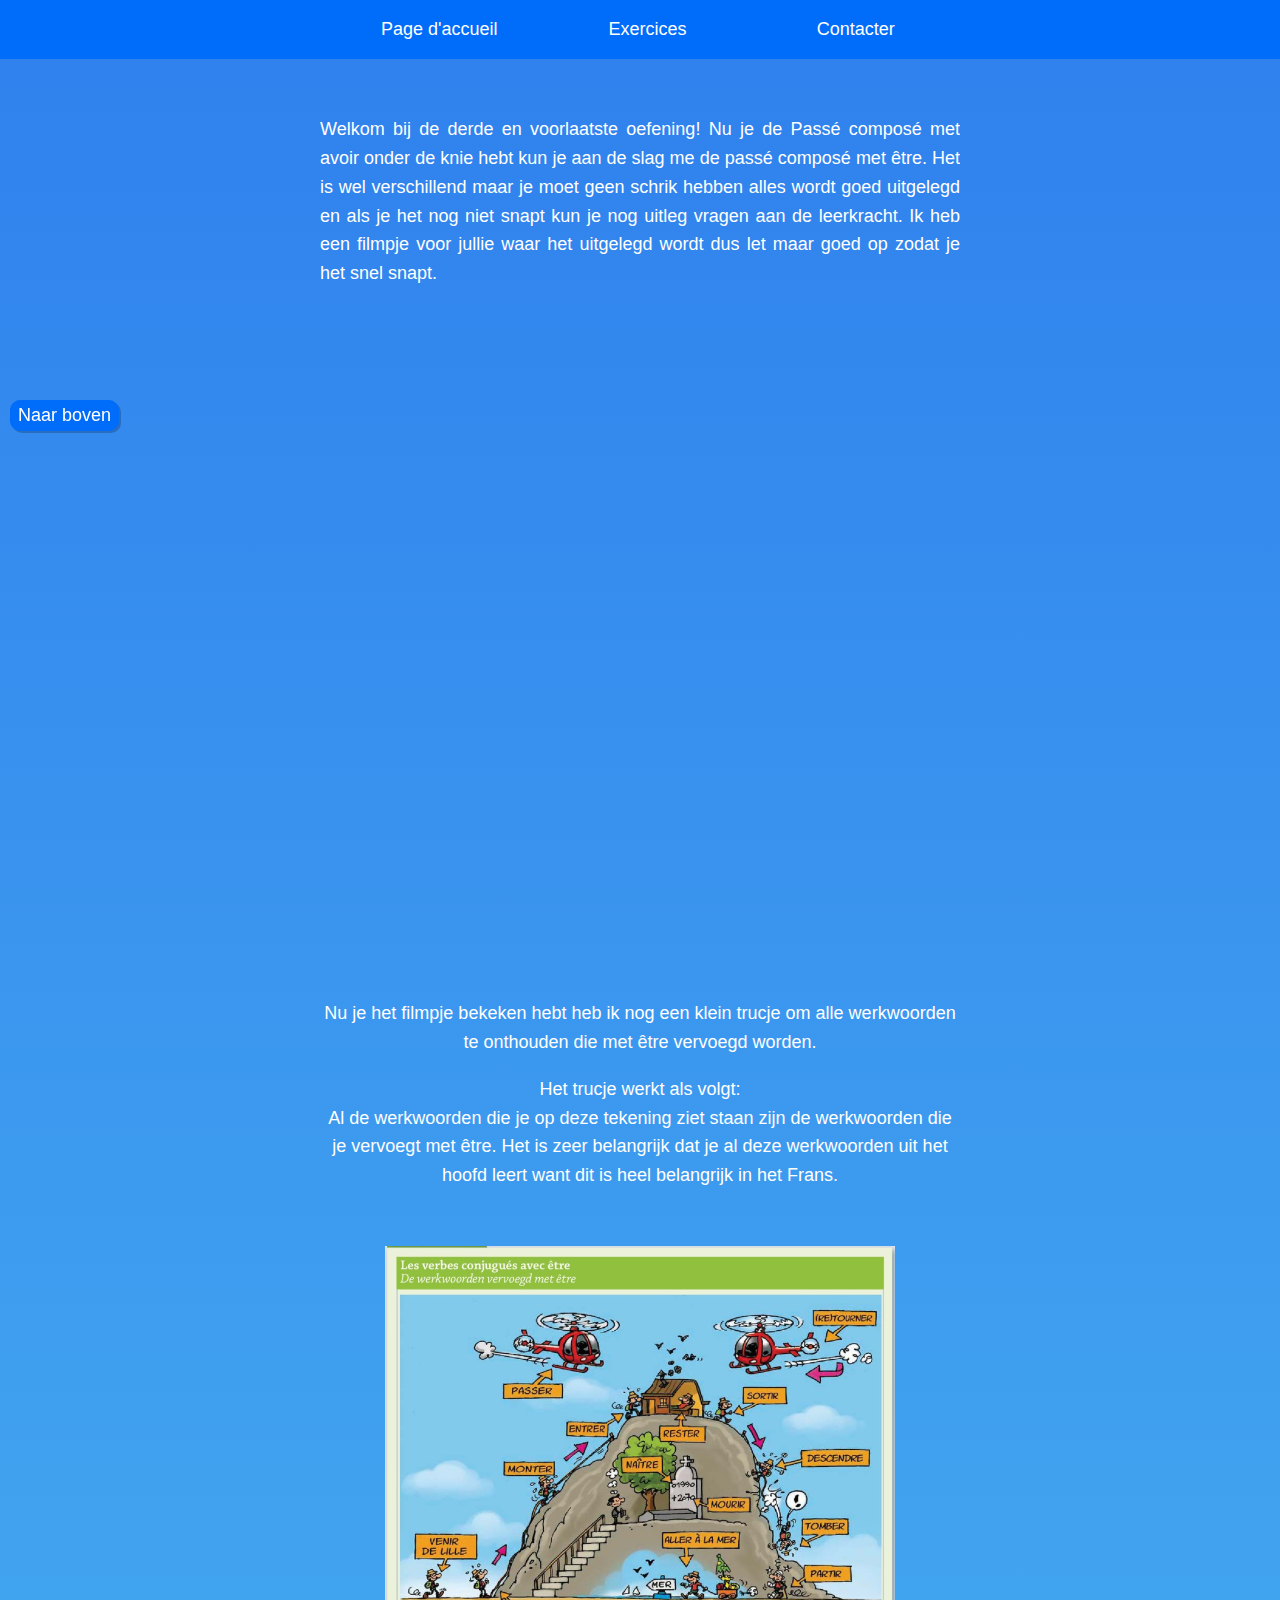
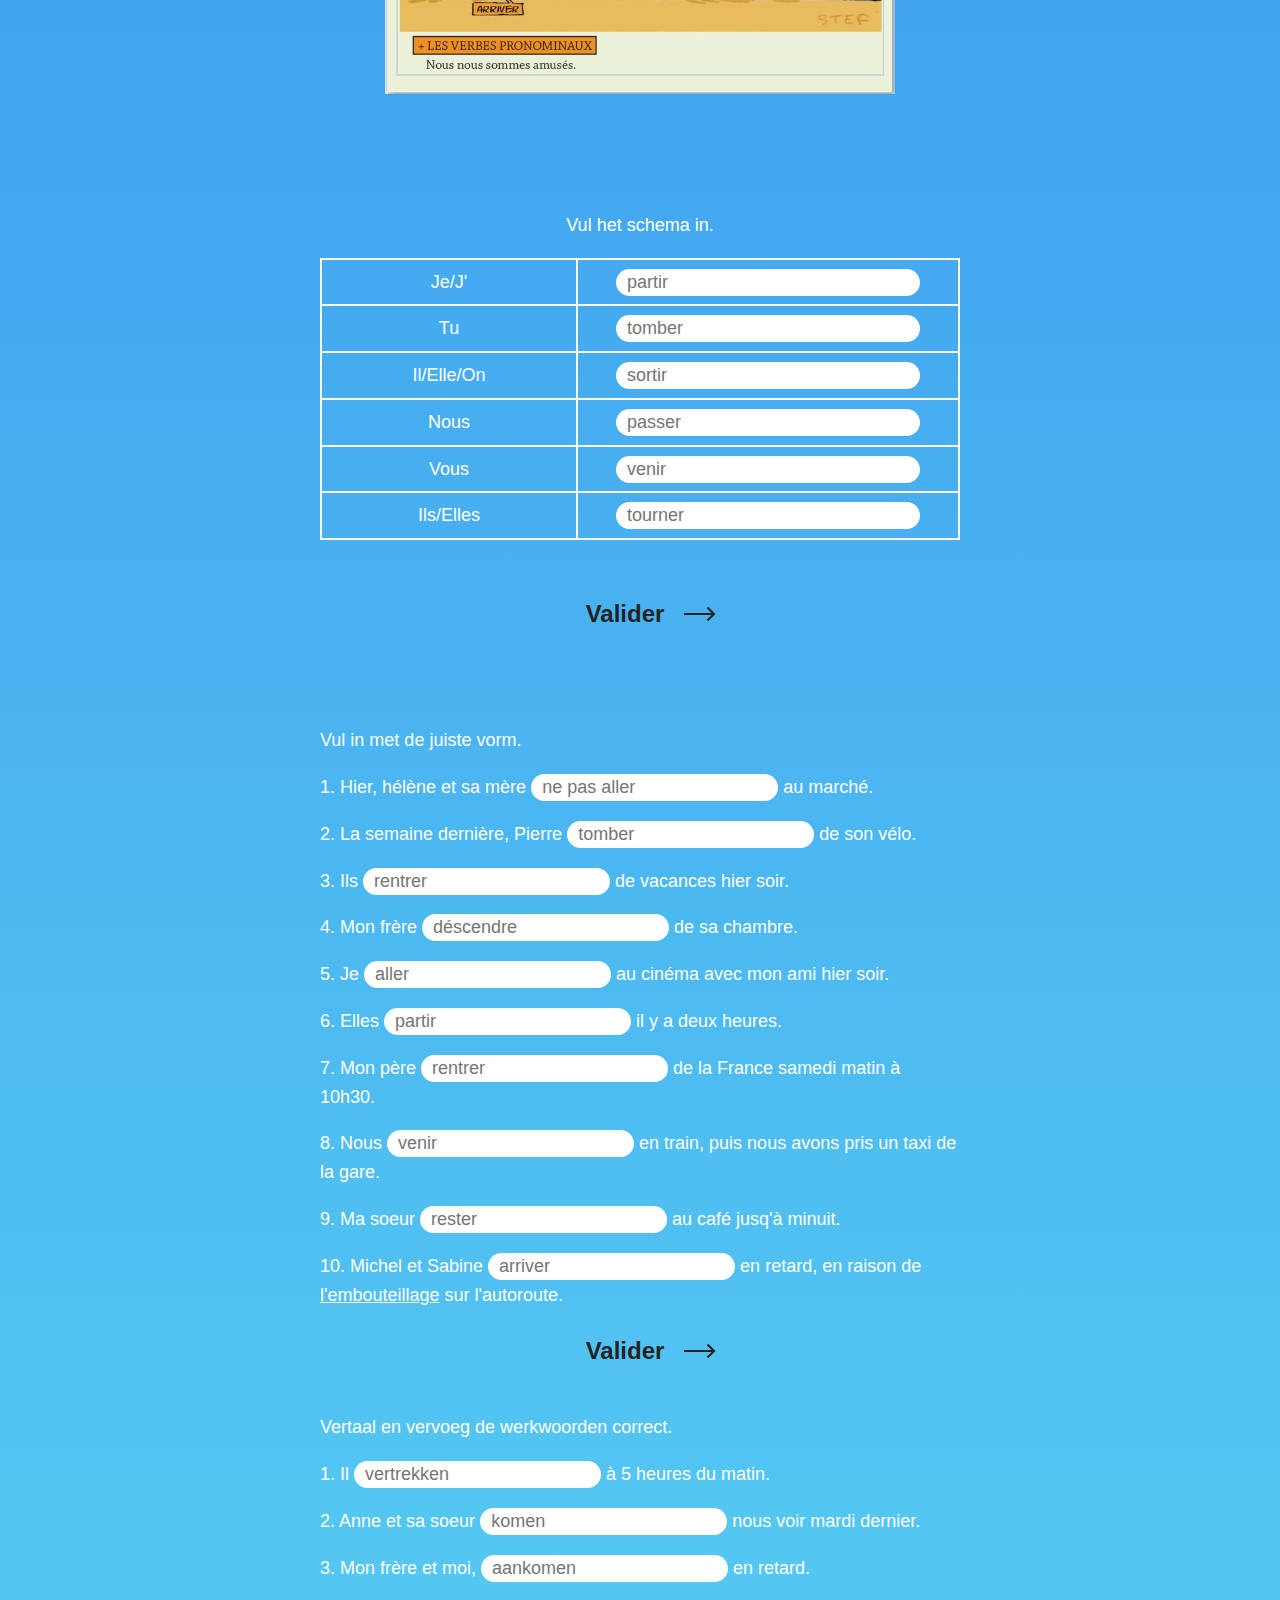
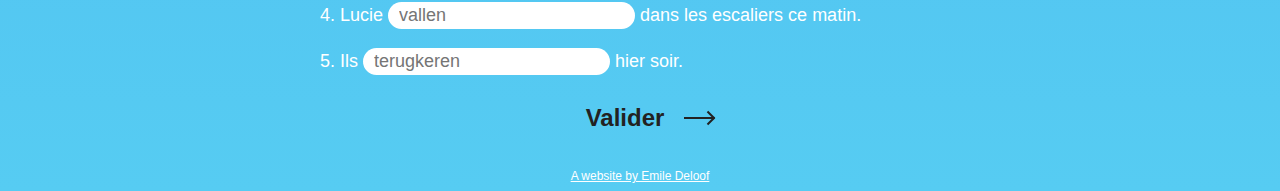
<file: Scripts/PCE.html>
<!DOCTYPE html> 
<html>
    <head>
        <title>Exercice 3: Le PC avec être</title>
        <link rel="shortcut icon" type="image/x-icon" href="../pictures/books.ico"/>
        <link rel="stylesheet" type="text/css" href="../Style/style.css">
        <meta http-equiv="Content-Type" content="text/html;" charset="UTF-8">
        <meta name="viewport" content="width=device-width, initial-scale=1.0">
        <link rel="stylesheet" href="../Style/validerButton.css">
    </head>
    <body>
        <script src="./controlv2.js"></script>
        <section class="Navbar">
			<nav class="MainNav">
				<ul class="NavUl1">
					<li class="NavLi1"><a href="../index.html">Page d'accueil</a></li>
					<li class="Li NavLi1"><div class="dropdown">
						<script src="Dropdown.js"></script>
						<button onclick="myFunction()" class="dropbtn">Exercices</button>
						<div id="myDropdown" class="dropdown-content">
						  <a href="PR.html">Pass&eacute; R&eacute;cent</a>
						  <a href="PCA.html">Pass&eacute; Compos&eacute; avec avoir</a>
						  <a href="PCE.html">Pass&eacute; Compos&eacute; avec &ecirc;tre</a>
                          <a href="PCF.html">Pass&eacute; Compos&eacute;: finale test</a>
						</div>
					  </div></li>
                    <li class="Li NavLi1"><a href="mailto:deloofemile@gmail.com">Contacter</a></li>
				</ul>
			</nav>
		</section>
        <section class="Uitleg">
            <div class="container">
                <p>
                    Welkom bij de derde en voorlaatste oefening! Nu je de Pass&eacute; compos&eacute; met avoir onder de knie hebt
                    kun je aan de slag me de pass&eacute; compos&eacute; met &ecirc;tre. Het is wel verschillend maar je moet geen schrik hebben
                    alles wordt goed uitgelegd en als je het nog niet snapt kun je nog uitleg vragen aan de leerkracht.
                    Ik heb een filmpje voor jullie waar het uitgelegd wordt dus let maar goed op zodat je het snel snapt.
                </p>
            </div>
        </section>
        <section class="Herhaling">
            <div class="container">
                <iframe class="video" src="https://www.youtube.com/embed/ZH8ko8oGsL4" frameborder="0" allow="accelerometer; autoplay; encrypted-media; gyroscope; picture-in-picture" allowfullscreen></iframe>
            </div>
        </section>
        <section class="Uitleg2">
            <div class="container">
                <p>
                    Nu je het filmpje bekeken hebt heb ik nog een klein trucje om alle werkwoorden te onthouden die met 
                    &ecirc;tre vervoegd worden.
                    <br>
                    <p id="trucje">Het trucje werkt als volgt: </p>
                    Al de werkwoorden die je op deze tekening ziet staan zijn de werkwoorden die je vervoegt met &ecirc;tre. Het is zeer belangrijk dat je al deze werkwoorden uit het
                    hoofd leert want dit is heel belangrijk in het Frans.
                </p>
            </div>
        </section>
        <section class="Herhaling">
            <div class="container">
                <img src="../pictures/PCE.PNG">
            </div>
        </section>
        <section class="inleiding">
            <div class="container">
                <div class="Uitleg2">
                    <p>Vul het schema in.</p>
                </div>  
                <div class="grid" id="ipce">
                    <label class="GridLabel GridOpgave" >Je/J'</label>
                    <label class="GridLabel"><input type="text" class="inputs2" id="IPCE1" placeholder="partir"></label>
                    <label class="GridLabel GridOpgave GridOpgave2">Tu</label>
                    <label class="GridLabel GridOpgave2"><input type="text" class="inputs2" id="IPCE2" placeholder="tomber"></label>
                    <label class="GridLabel GridOpgave GridOpgave2">Il/Elle/On</label>
                    <label class="GridLabel GridOpgave2"><input type="text" class="inputs2" id="IPCE3" placeholder="sortir"></label>
                    <label class="GridLabel GridOpgave GridOpgave2">Nous</label>
                    <label class="GridLabel GridOpgave2"><input type="text" class="inputs2" id="IPCE4" placeholder="passer"></label>
                    <label class="GridLabel GridOpgave GridOpgave2">Vous</label>
                    <label class="GridLabel GridOpgave2"><input type="text" class="inputs2" id="IPCE5" placeholder="venir"></label>
                    <label class="GridLabel GridOpgave GridOpgave2">Ils/Elles</label>
                    <label class="GridLabel GridOpgave2"><input type="text" class="inputs2" id="IPCE6" placeholder="tourner"></label>
                </div>
            </div>
        </section>
        <section class="ValiderSec">
            <script src="control.js" charset="UTF-8"></script>
            <div id="ValiderButtonDiv">
                <!-- <button class="effect1" onclick="controlIPCE()" class="ValiderButton"> -->
                <button class="effect1 ValiderButton" onclick="check('ipce')">
                    Valider
                    <span class="bg"></span>
                </button>
            </div>
            <div style="margin-bottom: 50px;"></div>
        </section>
        <section class="oefeningen">
            <div class="container">
                <div class="oefeningenDiv" id="pce">
                    <p class="Opdracht">Vul in met de juiste vorm.</p>
                    <p>1. Hier, h&eacute;l&egrave;ne et sa m&egrave;re <input type="text" name="PCE1" placeholder="ne pas aller" id="PCE1" class="inputs"> au march&eacute;. <m id="correctPCE1" class="correct"></m></p>
                    <p>2. La semaine derni&egrave;re, Pierre <input type="text" name="PCE2" placeholder="tomber" id="PCE2" class="inputs"> de son v&eacute;lo. <m id="correctPCE2" class="correct"></m></p>
                    <p>3. Ils <input type="text" name="PCE3" placeholder="rentrer" id="PCE3" class="inputs"> de vacances hier soir. <m id="correctPCE3" class="correct"></m></p>
                    <p>4. Mon fr&egrave;re <input type="text" name="PCE4" placeholder="d&eacute;scendre" id="PCE4" class="inputs"> de sa chambre. <m id="correctPCE4" class="correct"></m></p>
                    <p>5. Je <input type="text" name="PCE5" placeholder="aller" id="PCE5" class="inputs"> au cin&eacute;ma avec mon ami hier soir. <m id="correctPCE5" class="correct"></m></p>
                    <p>6. Elles <input type="text" name="PCE6" placeholder="partir" id="PCE6" class="inputs"> il y a deux heures. <m id="correctPCE6" class="correct"></m></p>
                    <p>7. Mon p&egrave;re <input type="text" name="PCE7" placeholder="rentrer" id="PCE7" class="inputs"> de la France samedi matin &agrave; 10h30. <m id="correctPCE7" class="correct"></m></p>
                    <p>8. Nous <input type="text" name="PCE8" placeholder="venir" id="PCE8" class="inputs"> en train, puis nous avons pris un taxi de la gare. <m id="correctPCE8" class="correct"></m></p>
                    <p>9. Ma soeur <input type="text" name="PCE9" placeholder="rester" id="PCE9" class="inputs"> au caf&eacute; jusq'&agrave; minuit. <m id="correctPCE9" class="correct"></m></p>
                    <p>10. Michel et Sabine <input type="text" name="PCE10" placeholder="arriver" id="PCE10" class="inputs"> en retard, en raison de <abbr title="De file" class="PCABBR">l'embouteillage</abbr> sur l'autoroute. <m id="correctPCE10" class="correct"></m></p>
                </div>
        </section>
        <section>
            <script src="control.js" charset="UTF-8"></script>
            <div id="ValiderButtonDiv">
                <!-- <button class="effect1" onclick="controlPCE()" class="ValiderButton"> -->
                <button class="effect1" onclick="check('pce')" class="ValiderButton">
                    Valider
                    <span class="bg"></span>
                </button>
            </div>
        </section>
        <section class="oefeningen">
            <div class="container">
                <div class="oefeningenDiv" id="tpce">
                    <p class="Opdracht">Vertaal en vervoeg de werkwoorden correct.</p>
                    <p>1. Il <input type="text" name="TPCE1" placeholder="vertrekken" id="TPCE1" class="inputs"> &agrave; 5 heures du matin. <m class="correct" id="correctTPCE1"></m></p>
                    <p>2. Anne et sa soeur <input type="text" name="TPCE2" placeholder="komen" id="TPCE2" class="inputs"> nous voir mardi dernier. <m class="correct" id="correctTPCE2"></m></p>
                    <p>3. Mon fr&egrave;re et moi, <input type="text" name="TPCE3" placeholder="aankomen" id="TPCE3" class="inputs"> en retard. <m class="correct" id="correctTPCE3"></m></p>
                    <p>4. Lucie <input type="text" name="TPCE4" placeholder="vallen" id="TPCE4" class="inputs"> dans les escaliers ce matin. <m class="correct" id="correctTPCE4"></m></p>
                    <p>5. Ils <input type="text" name="TPCE5" placeholder="terugkeren" id="TPCE5" class="inputs"> hier soir. <m class="correct" id="correctTPCE5"></m></p>
                </div>
            </div>
        </section>
        <section>
            <script src="control.js" charset="UTF-8"></script>
            <div id="ValiderButtonDiv">
                <!-- <button class="effect1" onclick="controlTPCE()" class="ValiderButton"> -->
                <button class="effect1" onclick="check('tpce')" class="ValiderButton">
                    Valider
                    <span class="bg"></span>
                </button>
            </div>
        </section>
        
        <a href="#" class="ToTop">Naar boven</a>
        
        <footer>
            <section class="footer">
                <div class="container">
                    <a href="https://emile-deloof.github.io/" style="text-decoration: underline;" target="_blank">A website by Emile Deloof</a>
                </div>
            </section>
        </footer>
    </body>
</html>
</file>
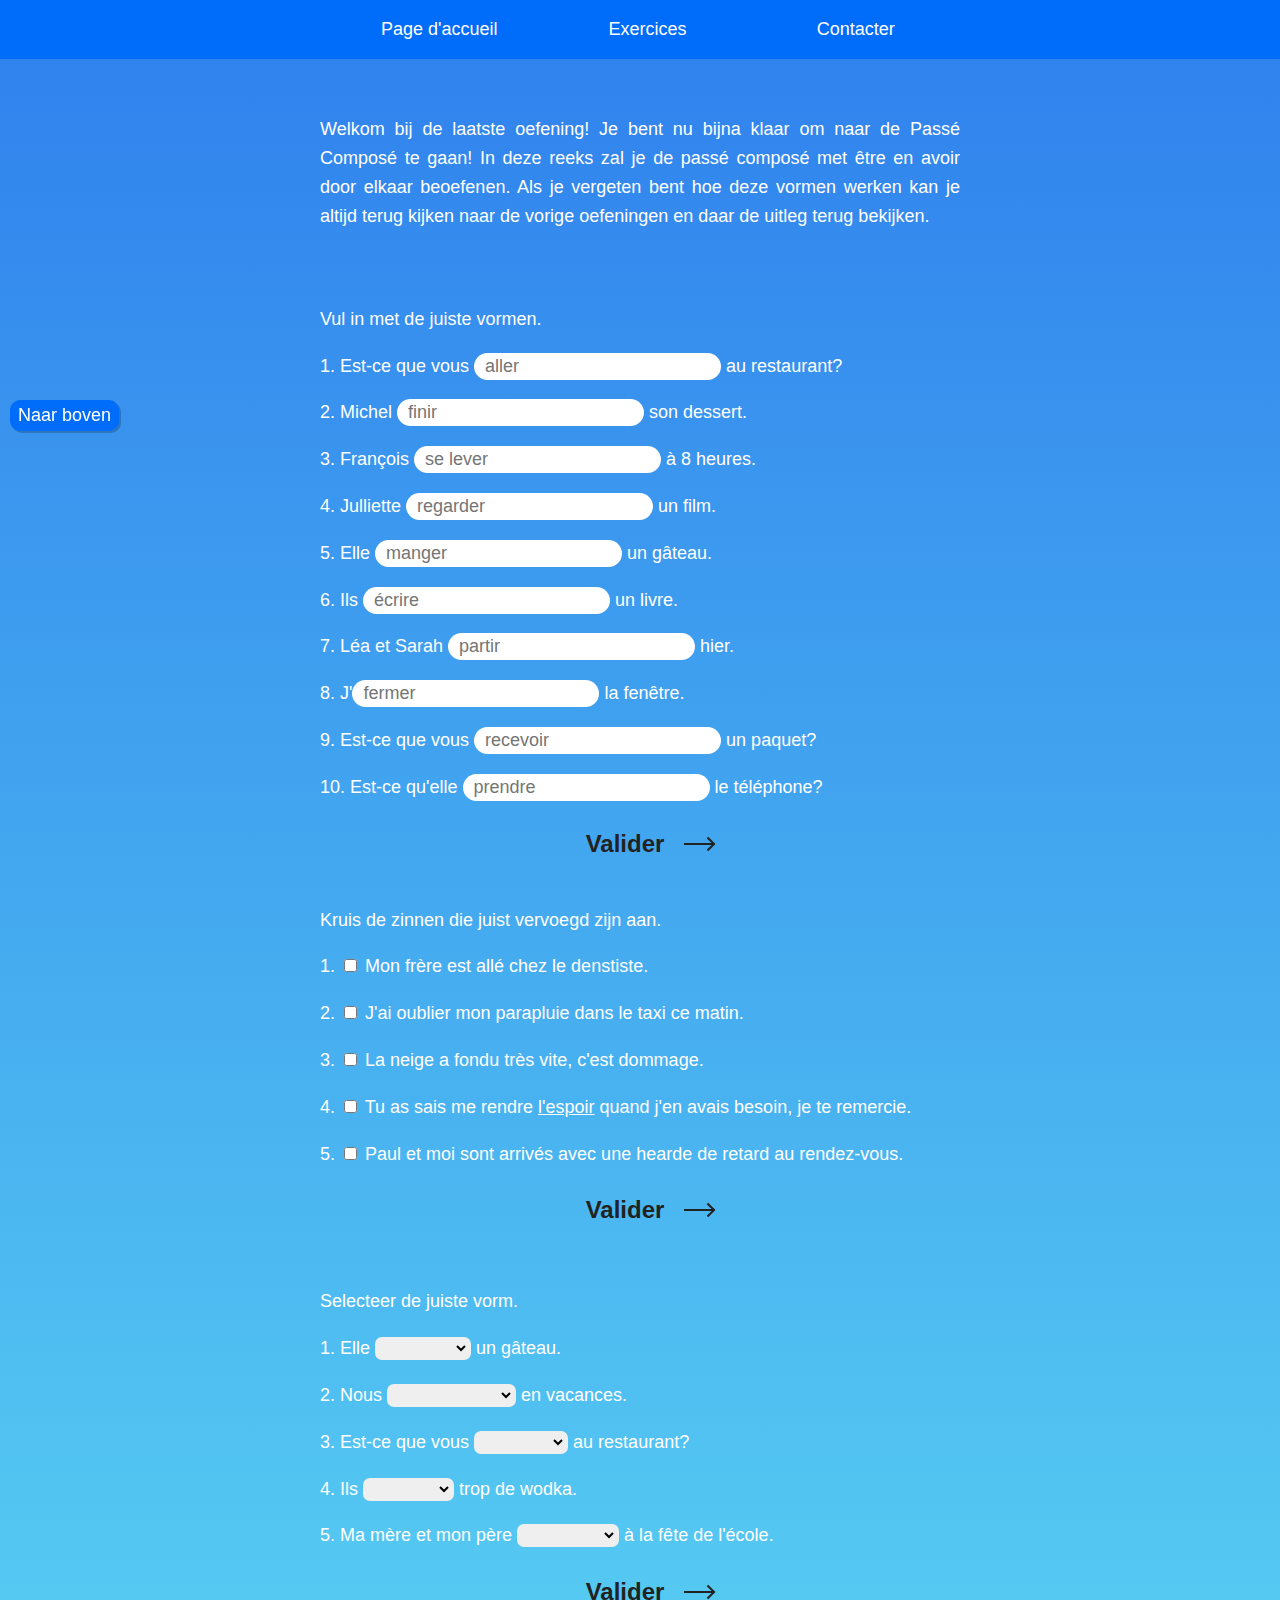
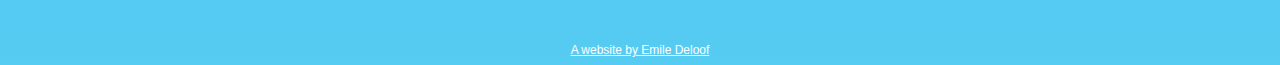
<file: Scripts/PCF.html>
<!DOCTYPE html>
<html>
    <head>
        <title>Exercice 4: La Finale exercice</title>
        <link rel="shortcut icon" type="image/x-icon" href="../pictures/books.ico"/>
        <link rel="stylesheet" type="text/css" href="../Style/style.css">
        <meta http-equiv="Content-Type" content="text/html;" charset="UTF-8">
        <meta name="viewport" content="width=device-width, initial-scale=1.0">
        <link rel="stylesheet" href="../Style/validerButton.css">
    </head>
    <body>
        <script src="./controlv2.js"></script>
        <section class="Navbar">
			<nav class="MainNav">
				<ul class="NavUl1">
					<li class="NavLi1"><a href="../index.html">Page d'accueil</a></li>
					<li class="Li NavLi1"><div class="dropdown">
						<script src="Dropdown.js"></script>
						<button onclick="myFunction()" class="dropbtn">Exercices</button>
						<div id="myDropdown" class="dropdown-content">
						  <a href="PR.html">Pass&eacute; R&eacute;cent</a>
						  <a href="PCA.html">Pass&eacute; Compos&eacute; avec avoir</a>
						  <a href="PCE.html">Pass&eacute; Compos&eacute; avec &ecirc;tre</a>
                          <a href="PCF.html">Pass&eacute; Compos&eacute;: finale test</a>
						</div>
					  </div></li>
                    <li class="Li NavLi1"><a href="mailto:deloofemile@gmail.com">Contacter</a></li>
				</ul>
			</nav>
		</section>
        <section class="Uitleg">
            <div class="container">
                <p> 
                    Welkom bij de laatste oefening! Je bent nu bijna klaar om naar de Pass&eacute; Compos&eacute; te gaan! 
                    In deze reeks zal je de pass&eacute; compos&eacute; met &ecirc;tre en avoir door elkaar beoefenen. Als je vergeten bent hoe deze vormen werken kan je altijd terug kijken naar de vorige oefeningen en daar de uitleg terug bekijken.
                </p>
            </div>
        </section>
        <section class="oefeningen">
            <div class="container" id="pcf">
                <p class="Opdracht">Vul in met de juiste vormen.</p>
                <p>1. Est-ce que vous <input type="text" name="PCF1" placeholder="aller" id="PCF1" class="inputs"> au restaurant? <m id="correctPCF1" class="Correct"></m></p>
                <p>2. Michel <input type="text" name="PCF2" placeholder="finir" id="PCF2" class="inputs"> son dessert. <m id="correctPCF2" class="Correct"></m></p>  
                <p>3. Fran&ccedil;ois <input type="text" name="PCF3" placeholder="se lever" id="PCF3" class="inputs"> &agrave; 8 heures. <m id="correctPCF3" class="Correct"></m></p>
                <p>4. Julliette <input type="text" name="PCF4" placeholder="regarder" id="PCF4" class="inputs"> un film. <m id="correctPCF4" class="Correct"></m></p>
                <p>5. Elle <input type="text" name="PCF5" placeholder="manger" id="PCF5" class="inputs"> un g&acirc;teau. <m id="correctPCF5" class="Correct"></m></p>
                <p>6. Ils <input type="text" name="PCF6" placeholder="&eacute;crire" id="PCF6" class="inputs"> un livre. <m id="correctPCF6" class="Correct"></m></p>
                <p>7. L&eacute;a et Sarah <input type="text" name="PCF7" placeholder="partir" id="PCF7" class="inputs"> hier. <m id="correctPCF7" class="Correct"></m></p>
                <p>8. J'<input type="text" name="PCF8" placeholder="fermer" id="PCF8" class="inputs"> la fen&ecirc;tre. <m id="correctPCF8" class="Correct"></m></p>
                <p>9. Est-ce que vous <input type="text" name="PCF9" placeholder="recevoir" id="PCF9" class="inputs"> un paquet? <m id="correctPCF9" class="Correct"></m></p>
                <p>10. Est-ce qu'elle <input type="text" name="PCF10" placeholder="prendre" id="PCF10" class="inputs"> le t&eacute;l&eacute;phone? <m id="correctPCF10" class="Correct"></m></p>
            </div>
        </section>
        <section class="ValiderButtonSec">
            <script src="control.js" charset="UTF-8"></script>
            <div id="ValiderButtonDiv">
                <!-- <button class="effect1" onclick="controlPCF()" class="ValiderButton"> -->
                <button class="effect1" onclick="check('pcf')" class="ValiderButton">
                    Valider
                    <span class="bg"></span>
                </button>
            </div>
        </section>
        <section class="oefeningen">
            <div class="container">
                <div class="oefeningenDiv" id="cpcf">
                    <p class="Opdracht">Kruis de zinnen die juist vervoegd zijn aan.</p>
                    <p class="oefeningP">1. <input type="checkbox" class="Checkboxes" id="CPCF1"> Mon fr&egrave;re est all&eacute; chez le denstiste. <label></label></p>
                    <p class="oefeningP">2. <input type="checkbox" class="Checkboxes" id="CPCF2"> J'ai oublier mon parapluie dans le taxi ce matin. <label></label></p>
                    <p class="oefeningP">3. <input type="checkbox" class="Checkboxes" id="CPCF3"> La neige a fondu tr&egrave;s vite, c'est dommage. <label></label></p>
                    <p class="oefeningP">4. <input type="checkbox" class="Checkboxes" id="CPCF4"> Tu as sais me rendre <abbr title="Hoop" class="PCABBR">l'espoir</abbr> quand j'en avais besoin, je te remercie. <label></label></p>
                    <p class="oefeningP">5. <input type="checkbox" class="Checkboxes" id="CPCF5"> Paul et moi sont arriv&eacute;s avec une hearde de retard au rendez-vous. <label></label></p>
                </div>
            </div>  
        </section>
        <section class="ValiderSec">
            <script src="control.js" charset="UTF-8"></script>
            <div id="ValiderButtonDiv">
                <!-- <button class="effect1" onclick="controlCPCF()" class="ValiderButton"> -->
                <button class="effect1" onclick="check('cpcf')" class="ValiderButton">    
                    Valider
                    <span class="bg"></span>
                </button>
            </div>
            <div style="margin-bottom: 15px;"></div>
        </section>
        <section class="oefeningen">
            <div class="container">
                <div class="oefeningenDiv" id="spcf">
                    <p class="Opdracht">Selecteer de juiste vorm.</p>
                    <p>1. Elle <select class="UiDropdown">
                        <option value="0"> </option>
                        <option value="1">a mang&eacute;</option>
                        <option value="2">a mang&eacute;e</option>
                    </select> un g&acirc;teau. <label></label></p>
                    <p>2. Nous <select class="UiDropdown">
                        <option value="0"> </option>
                        <option value="1">sommes partis</option>
                        <option value="2">avons parti</option>
                    </select> en vacances. <label></label></p>
                    <p>3. Est-ce que vous <select class="UiDropdown">
                        <option value="0"> </option>
                        <option value="1">&ecirc;tes re&ccedil;u</option>
                        <option value="2">avez re&ccedil;u</option>
                    </select> au restaurant? <label></label></p>
                    <p>4. Ils <select class="UiDropdown">
                        <option value="0"> </option>
                        <option value="1">ont &eacute;crir&eacute;</option>
                        <option value="2">ont &eacute;crit</option>
                    </select> trop de wodka. <label></label></p>
                    <p>5. Ma m&egrave;re et mon p&egrave;re <select class="UiDropdown">
                        <option value="0"> </option>
                        <option value="1">sont venus</option>
                        <option value="2">ont venus</option>
                    </select> &agrave; la f&ecirc;te de l'&eacute;cole. <label></label></p>
                </div>
            </div>
        </section>
        <section>
            <div class="container">
                <script src="control.js" charset="UTF-8"></script>
                <div id="ValiderButtonDiv">
                    <!-- <button class="effect1" onclick="controlSPCF()" class="ValiderButton"> -->
                    <button class="effect1" onclick="check('spcf')" class="ValiderButton">
                        Valider
                        <span class="bg"></span>
                    </button>
                </div>
            </div>
        </section>
        <div class="ToTop">
			<a href="#">Naar boven</a>
		</div>
        <footer>
            <section class="footer">
                <div class="container">
                    <a href="https://emile-deloof.github.io/" style="text-decoration: underline;" target="_blank">A website by Emile Deloof</a>
                </div>
            </section>
        </footer>
    </body>
</html>
</file>
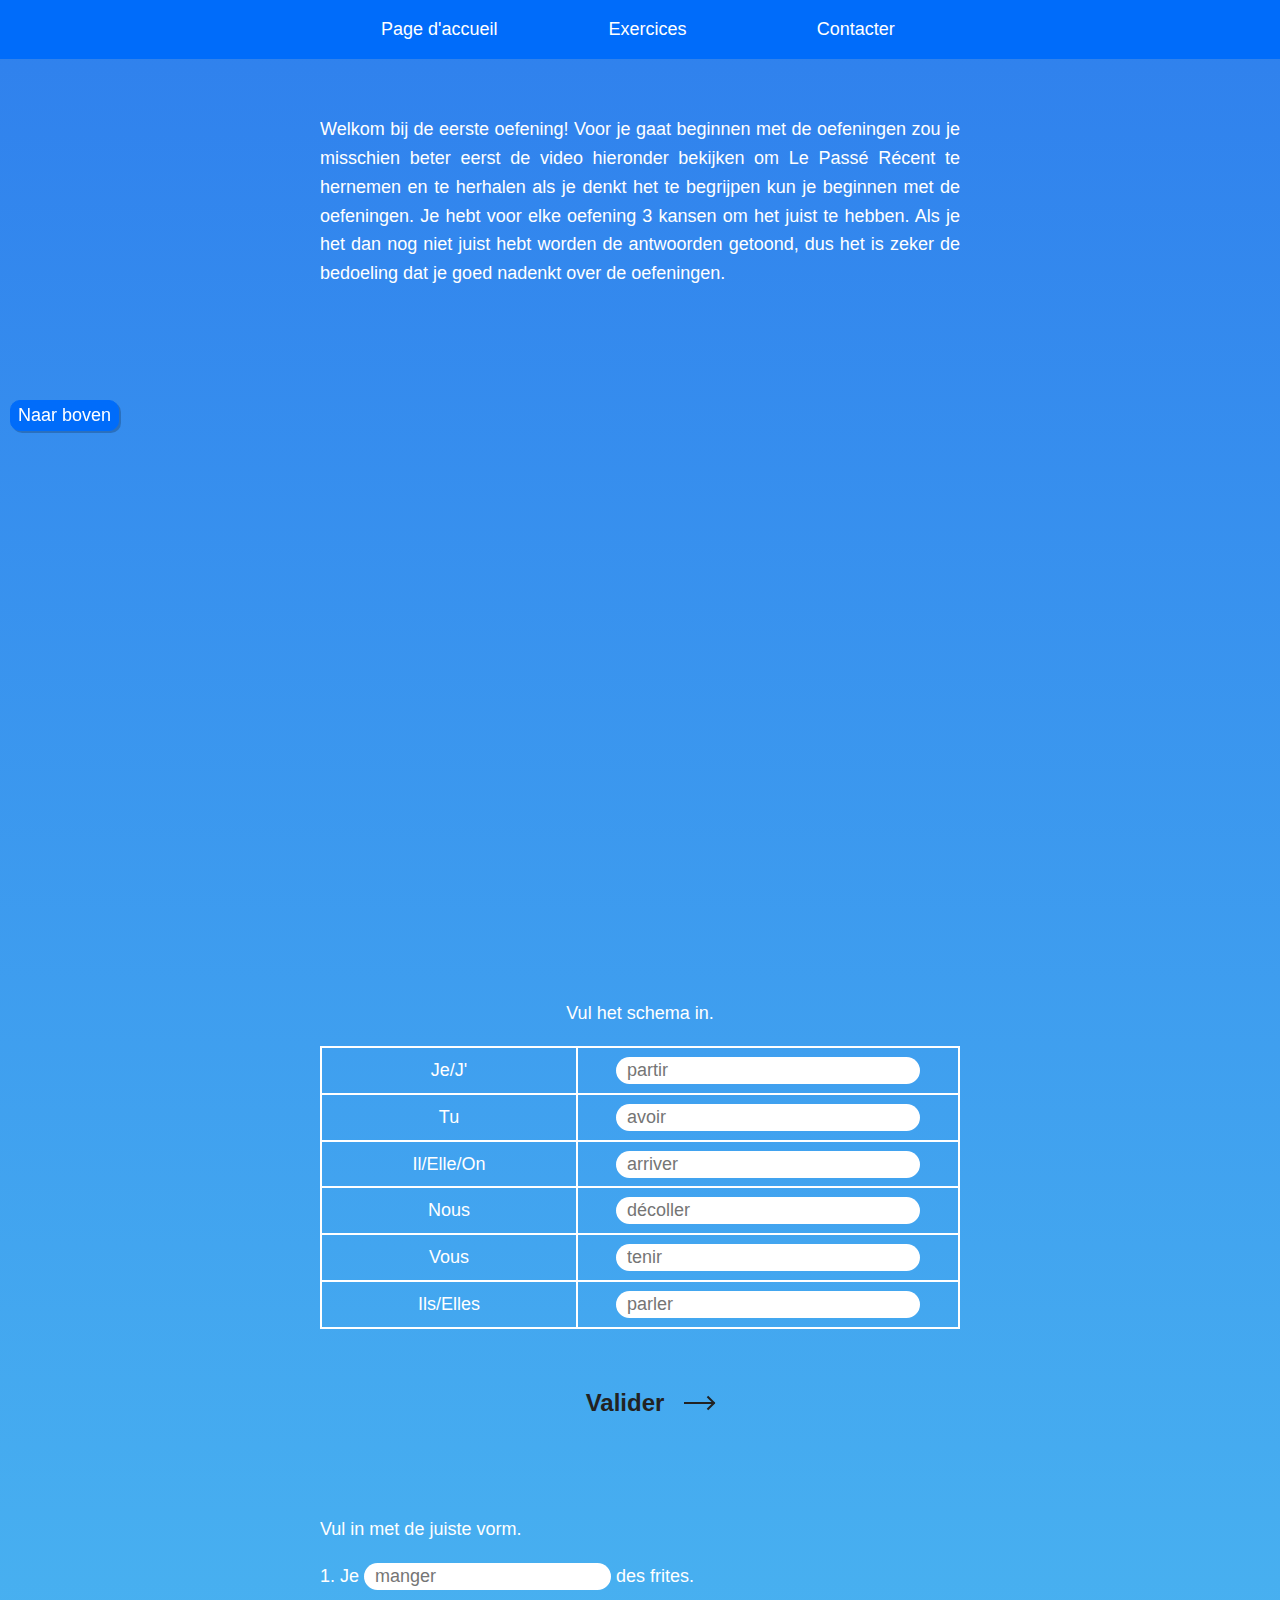
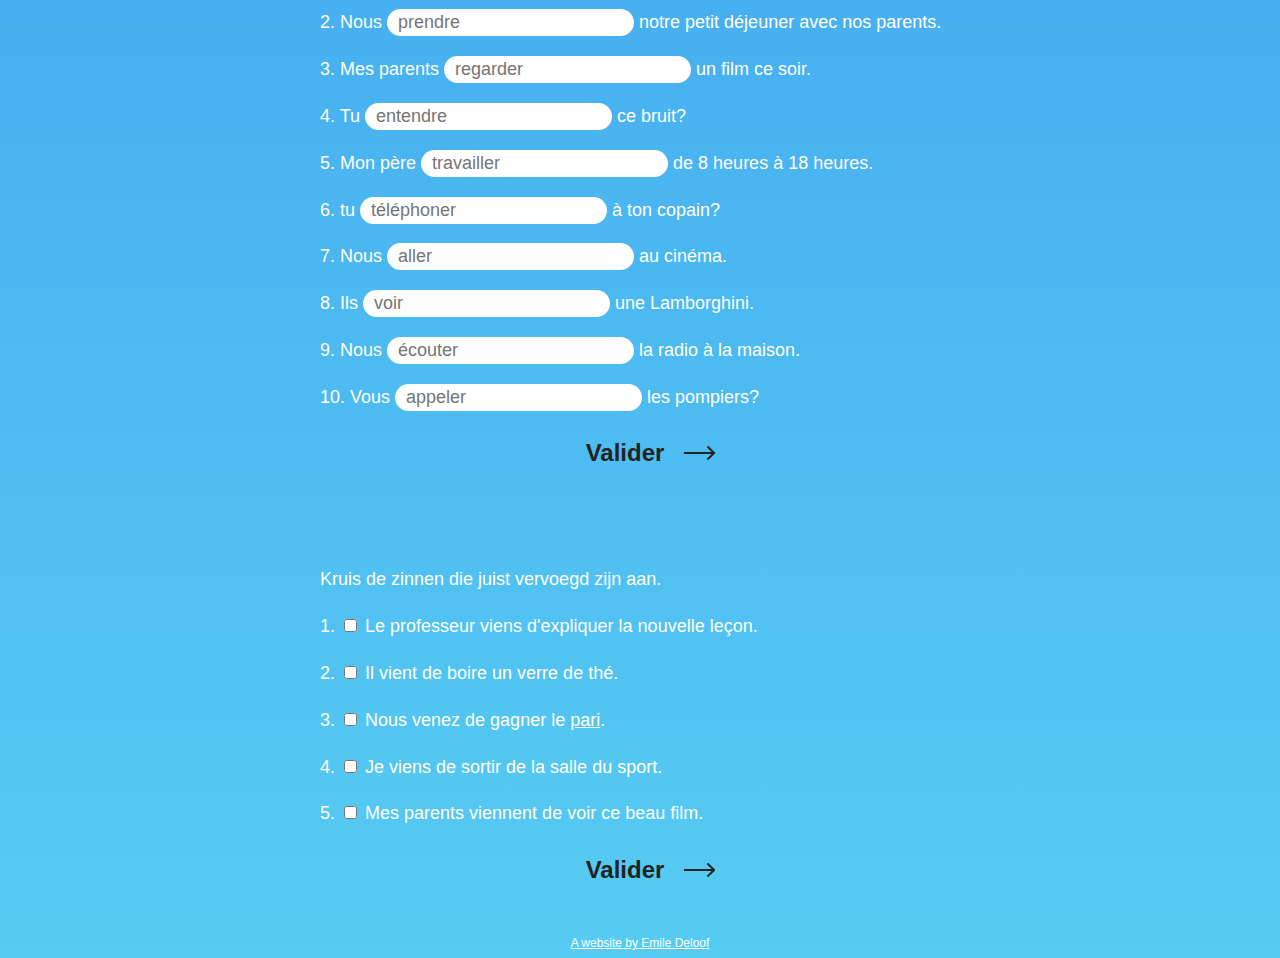
<file: Scripts/PR.html>
<!DOCTYPE html>
<html>
    <head>
        <title>Exercice 1: le Pass&eacute; R&eacute;cent</title>
        <link rel="shortcut icon" type="image/x-icon" href="../pictures/books.ico"/>
        <link rel="stylesheet" type="text/css" href="../Style/style.css">
        <meta http-equiv="Content-Type" content="text/html;" charset="UTF-8">
        <meta name="viewport" content="width=device-width, initial-scale=1.0">
        <link rel="stylesheet" href="../Style/validerButton.css">
    </head>
    <body>
        <script src="./controlv2.js"></script>
        <section class="Navbar">
			<nav class="MainNav">
				<ul class="NavUl1">
					<li class="NavLi1"><a href="../index.html">Page d'accueil</a></li>
					<li class="Li NavLi1"><div class="dropdown">
						<script src="Dropdown.js"></script>
						<button onclick="myFunction()" class="dropbtn">Exercices</button>
						<div id="myDropdown" class="dropdown-content">
						    <a href="PR.html">Pass&eacute; R&eacute;cent</a>
                            <a href="PCA.html">Pass&eacute; Compos&eacute; avec avoir</a>
                            <a href="PCE.html">Pass&eacute; Compos&eacute; avec &ecirc;tre</a>
                            <a href="PCF.html">Pass&eacute; Compos&eacute;: finale test</a>
						</div>
					</div></li>
                    <li class="Li NavLi1"><a href="mailto:deloofemile@gmail.com">Contacter</a></li>
				</ul>
			</nav>
		</section>
        <section class="Uitleg">
            <div class="container">
                <p>Welkom bij de eerste oefening! Voor je gaat beginnen met de 
                    oefeningen zou je misschien beter eerst de video hieronder bekijken om Le Pass&eacute; R&eacute;cent te hernemen en te herhalen als je denkt het te begrijpen kun je beginnen met de oefeningen.
                    Je hebt voor elke oefening 3 kansen om het juist te hebben. Als je het dan nog niet juist hebt worden de antwoorden getoond, dus het is zeker de bedoeling dat je goed nadenkt over de oefeningen.
                </p>
            </div>
        </section>
        <section class="Herhaling">
            <div class="container">
                <iframe class="video" src="https://www.youtube.com/embed/i4lpym274kk" frameborder="0" allow="accelerometer; autoplay; encrypted-media; gyroscope; picture-in-picture" allowfullscreen></iframe></div>
        </section>
        <section class="inleiding">
                <div class="container" id="iprContainer">
                    <div class="Uitleg2">
                        <p>Vul het schema in.</p>
                    </div>  
                    <div class="grid" id="ipr">
                        <label id="iprScore" class="scoreLabels"></label>
                        <label id="iprTries"></label>
                        <label class="GridLabel GridOpgave" >Je/J'</label>
                        <label class="GridLabel"><input type="text" class="inputs2" id="IPR1" placeholder="partir"></label>
                        <label class="GridLabel GridOpgave GridOpgave2">Tu</label>
                        <label class="GridLabel GridOpgave2"><input type="text" class="inputs2" id="IPR2" placeholder="avoir"></label>
                        <label class="GridLabel GridOpgave GridOpgave2">Il/Elle/On</label>
                        <label class="GridLabel GridOpgave2"><input type="text" class="inputs2" id="IPR3" placeholder="arriver"></label>
                        <label class="GridLabel GridOpgave GridOpgave2">Nous</label>
                        <label class="GridLabel GridOpgave2"><input type="text" class="inputs2" id="IPR4" placeholder="d&eacute;coller"></label>
                        <label class="GridLabel GridOpgave GridOpgave2">Vous</label>
                        <label class="GridLabel GridOpgave2"><input type="text" class="inputs2" id="IPR5" placeholder="tenir"></label>
                        <label class="GridLabel GridOpgave GridOpgave2">Ils/Elles</label>
                        <label class="GridLabel GridOpgave2"><input type="text" class="inputs2" id="IPR6" placeholder="parler"></label>
                    </div>
                </div>
                <div id="ValiderButtonDiv">
                    <button class="effect1" onclick="check('ipr')" class="ValiderButton">
                        Valider
                        <span class="bg"></span>
                    </button>
                </div>
                <div style="margin-bottom: 50px;"></div>
        </section>
        <section class="oefeningen">
            <div class="container">
                <div class="oefeningenDiv" id="pr">
                    <p class="Opdracht">Vul in met de juiste vorm.</p>
                    <p>1. Je <input type="text" name="PR1" placeholder="manger" id="PR1" class="inputs"> des frites. <m id="correctPR1" class="correct"></m></p>
                    <p>2. Nous <input type="text" name="PR2" placeholder="prendre" id="PR2" class="inputs"> notre petit d&eacute;jeuner avec nos parents. <m id="correctPR2" class="correct"></m></p>
                    <p>3. Mes parents <input type="text" name="PR3" placeholder="regarder" id="PR3" class="inputs"> un film ce soir. <m id="correctPR3" class="correct"></m></p>
                    <p>4. Tu <input type="text" name="PR4" placeholder="entendre" id="PR4" class="inputs"> ce bruit? <m id="correctPR4" class="correct"></m></p>
                    <p>5. Mon p&egrave;re <input type="text" name="PR5" placeholder="travailler" id="PR5" class="inputs"> de 8 heures &agrave; 18 heures. <m id="correctPR5" class="correct"></m></p>
                    <p>6. tu <input type="text" name="PR6" placeholder="t&eacute;l&eacute;phoner" id="PR6" class="inputs"> &agrave; ton copain? <m id="correctPR6" class="correct"></m></p>
                    <p>7. Nous <input type="text" name="PR7" placeholder="aller" id="PR7" class="inputs"> au cin&eacute;ma. <m id="correctPR7" class="correct"></m></p>
                    <p>8. Ils <input type="text" name="PR8" placeholder="voir" id="PR8" class="inputs"> une Lamborghini. <m id="correctPR8" class="correct"></m></p>
                    <p>9. Nous <input type="text" name="PR9" placeholder="&eacute;couter" id="PR9" class="inputs"> la radio à la maison. <m id="correctPR9" class="correct"></m></p>
                    <p>10. Vous <input type="text" name="PR10" placeholder="appeler" id="PR10" class="inputs"> les pompiers? <m id="correctPR10" class="correct"></m></p>
                </div>
            </div>
        </section>
        <section class="ValiderSec">
            <div id="ValiderButtonDiv">
                <button class="effect1" onclick="check('pr')" class="ValiderButton">
                    Valider
                    <span class="bg"></span>
                </button>
            </div>
            <div style="margin-bottom: 50px;"></div>
        </section>
        <section class="oefeningen">
            <div class="container">
                <div class="oefeningenDiv" id="cpr">
                    <p class="Opdracht">Kruis de zinnen die juist vervoegd zijn aan.</p><p id="scoreCPR" class="score">score: 0 / 10</p>
                    <p class="oefeningP">1. <input type="checkbox" class="plus-minus" id="CPR1"> Le professeur viens d'expliquer la nouvelle le&ccedil;on. <label></label></p>
                    <p class="oefeningP">2. <input type="checkbox" class="plus-minus" id="CPR2"> Il vient de boire un verre de th&eacute;. <label></label></p>
                    <p class="oefeningP">3. <input type="checkbox" class="plus-minus" id="CPR3"> Nous venez de gagner le <abbr title="Weddenschap" class="PCABBR">pari</abbr>. <label></label></p>
                    <p class="oefeningP">4. <input type="checkbox" class="plus-minus" id="CPR4"> Je viens de sortir de la salle du sport. <label></label></p>
                    <p class="oefeningP">5. <input type="checkbox" class="plus-minus" id="CPR5"> Mes parents viennent de voir ce beau film. <label></label></p>
                </div>
            </div>  
        </section>
        <section class="ValiderSec">
            <script src="control.js" charset="UTF-8"></script>
            <div id="ValiderButtonDiv">
                <!-- <button class="effect1" onclick="controlCPR()" class="ValiderButton"> -->
                <button class="effect1" onclick="check('cpr')" class="ValiderButton">
                    Valider
                    <span class="bg"></span>
                </button>
            </div>
            <div style="margin-bottom: 15px;"></div>
        </section>
        <div class="ToTop">
			<a href="#">Naar boven</a>
        </div>
        <footer>
            <div class="container">
                <a href="https://emile-deloof.github.io/" style="text-decoration: underline;" target="_blank">A website by Emile Deloof</a>
            </div>
        </footer>
    </body>
</html>
</file>
<file: Style/style.css>
*{
    outline: none;
    box-sizing: border-box;
    scroll-behavior: smooth;
}

body{
    background-image: linear-gradient(to bottom, #2F80ED, #56CCF2);
    background-repeat: no-repeat;
    background-color: #56CCF2;
    color: white;
    font-family: Arial, Helvetica, sans-serif;
    margin:0;
    font-size: 18px;
    line-height: 1.6em;
}

.container{
    font-family: Arial, Helvetica, sans-serif;
    width: 50%;
    margin: auto;
    overflow: hidden;
}

.container a{
    font-family: Arial, Helvetica, sans-serif;
}

body a{
    text-decoration: none;
    color: white;
}

#Welcome{
    text-align: justify;
    padding-top: 2%;
    padding-bottom: 3%;
    position: relative;
    z-index: 0;
}

.NavButtons{
    text-align: center;
    background-color: transparent;
    color: white;
    padding: 5;
    background: none;
    font-size: 18px;
    border-bottom: 1.5px solid white;
    border-top: none;
    border-left: none;
    border-right: none;
}

nav button{
    padding: 0;
    margin: 0;
}

#ButtonTab{
    text-align: center;
}

.PCABBR{
    text-decoration: underline;
}

#ButtonTab ul{
    list-style: none;
    margin: 0;
    padding: 0;
}

#ButtonTab li{
    padding-top: 1em;
}

#Opmerking{
    font-size: 13px;
    text-align: left;
}

.Uitleg{
    text-align: justify;
    padding-top: 3%;
    padding-bottom: 3%;
}

.Herhaling{
    text-align: center;
    padding-top: 3%;
    padding-bottom: 7%;
}

.inputs{
    font-size: 18px;
    border-radius: 15px;
    padding-left: 9px;
    border: 2.5px solid transparent;
}

.inputs2{
    font-size: 18px;
    border-radius: 15px;
    padding-left: 9px;
    border: 2.5px solid transparent;
    width: 80%;
}

.bottomPadding{
    padding-bottom: 5em;
}

#PCAPIC{
    text-align: center;
    width: 90%;
    align-content: center;
    padding-bottom: 80px;
}

.MainHeader{
    text-align: center;
}

.Uitleg2 {
    text-align: justify;
}

footer{
    text-align: center;
    font-size: 12px;
}

#ValiderButtonDiv{
    text-align: center;
}

#trucje{
    text-align: center;
    margin-bottom: 0;
}

.grid{
    display: grid;
    grid-template-columns: 40% 60%;
    padding-bottom: 50px;
    text-align: center;
}

.GridLabel{
    border: 2px solid white;
    text-align: center;
    padding-top: 8px;
    padding-bottom: 8px;
}

.GridOpgave{
    border-right: none;
}

.GridOpgave2{
    border-top: none;
}

.Uitleg2{
    text-align: center;
}
  
.closebtn {
    margin-left: 15px;
    color: white;
    font-weight: bold;
    float: right;
    font-size: 22px;
    line-height: 20px;
    cursor: pointer;
    transition: 0.3s;
    margin-right: 20%;
}
  
.closebtn:hover {
    color: black;
}

.UiDropdown{
    border-radius: 7px;
    font-size: 16px;
    border: 2px solid transparent;
}

.UiDropdown option{
    font-size: 16px;
}

.MailTo{
    text-decoration: underline;
}

footer p{
    font-size: 10.5px;
}

.Navbar{
    background-color: rgb(0, 108, 250);
    /*opacity: 0;
    animation: navlanding 1s forwards;*/
}

/*@keyframes navlanding{
    from{
        opacity: 0;
    }
    to{
        opacity: 1;
    }
}*/

.MainNav{
    flex: 1;
}

.Navbar ul{
    margin: 0;
    list-style: none;
    padding: 15px 0px 15px 15px;
    text-align: center;
    display: flex;
    width: 50%;
    margin: auto;
}

.Navbar li{
    font-size: 18px;
    flex: 1;
}

.dropbtn {
    background-color: transparent;
    color: white;
    font-size: 18px;
    border: none;
    cursor: pointer;
    padding: 0;
}

.dropbtn:hover, .dropbtn:focus {
    background-color: transparent;
}

.dropdown {
    position: relative;
    display: inline-block;
}

.dropdown-content {
    display: none;
    position: absolute;
    background-color: #f1f1f1;
    min-width: 250px;
    box-shadow: 0px 8px 16px 0px rgba(0,0,0,0.2);
    z-index: 3;
    text-align: center;
}
  
.dropdown-content a {
    color: black;
    padding: 12px 16px;
    text-decoration: none;
    display: block;
}
  
.dropdown-content a:hover {background-color: #ddd}
  
.show {display:block;}

.ToTop{
    top: 400px;
    position: fixed;
    padding-left: 7px;
    background-color: rgb(0, 108, 250);
    padding-right: 7px;
    border: 1px solid rgb(0, 108, 250);
    border-radius: 10px;
    margin-left: 10px;
    margin-right: 0;
    box-shadow: 2px 2px rgba(0,0,0,0.2);
}

.login{
    background-color: #2F80ED;
    margin-left: 20%;
    margin-right: 20%;
    text-align: center;
    margin-top: 10%;
    padding-top: 30px;
    padding-bottom: 30px;
    border: 1.5px solid black;
    border-radius: 15px;
    display: block;
    margin-bottom: 5%;
}

#dashboardSec{
    display: none;
}

.EA{
    font-size: 16px;
    margin-top: 5%;
    background-color: #222;
    color: white;
    border: 1px solid #222;
    border-radius: 15px;
    padding: 5px 7px 5px 7px;
}

#dashboard{
    text-align: center;
}

.wrapper{
    text-align: center;
}

#SelectPic{
    height: auto;
    width: 70%;
}

.grid2{
    display: grid;
    grid-template-columns: 50% 50%;
    padding-bottom: 50px;
    padding-top: 50px;
    text-align: center;
}

.gridDiv{
    border: 2px solid white;
    margin-bottom: 15px;
    margin-right: 15px;
}

.gridButton{
    border: 2px solid black;
    background: transparent;
    color: white;
    border-radius: 20px;
    font-size: 16px;
    margin-bottom: 10px;
    margin-top: 10px;
    padding: 5px 5px 5px 5px;
    cursor: pointer;
}

#whereSec{
    display: none;
}

.where{
    text-align: center;
}

#retourner{
    display: none;
    margin-left: 15%;
}

#logout{
    border: 1.5px solid white;
    background: transparent;
    color: white;
    border-radius: 30px;
    padding: 5px 5px 5px 5px;
    display: none;
    cursor: pointer;
    text-align: right;
}

#logoutA{
    border: 1.5px solid white;
    background: transparent;
    color: white;
    border-radius: 30px;
    padding: 5px 5px 5px 5px;
    cursor: pointer;
    font-size: small;
}

#error{
    display: none;
}

#logoutLi{
    display: inline;
}

#something{
    text-align: center;
    margin-top: 50px;
    margin-bottom: 20px;
    display: none;
}

#backButton{
    border: 2px solid black;
    background: transparent;
    color: white;
    border-radius: 20px;
    font-size: 16px;
    margin-bottom: 10px;
    padding: 5px 5px 5px 5px;
    cursor: pointer;
    margin-top: 100px;
    margin-left: 100px;
}

@media screen and (max-width: 1024px){
    .container{
        width: 90%;
        padding-left: 20px;
        padding-right: 20px;
    }
    .ToTop{
        display: none;
    }
    .Navbar ul{
        width: 100%;
    }
}

.video{
    width: 100%;
    height: 500px;
}

#param{
    font-size: 12px;
}

.paramButton{
    background: transparent;
    border: 2px solid black;
    font-size: 18px;
    margin-top: 5px;
    border-radius: 20px;
    padding: 5px 5px 5px 5px;
    transition: 0.4s all ease;
}

.paramButton:hover{
    color: white;
    background-color: black;
}

.score{
    display: none;
}
</file>
<file: Style/validerButton.css>
#ValiderButtonDiv {
    display: -webkit-box;
    display: -ms-flexbox;
    display: flex;
    -webkit-box-align: center;
        -ms-flex-align: center;
            align-items: center;
    -webkit-box-pack: center;
        -ms-flex-pack: center;
            justify-content: center;
    height: 100%;
    text-align: center;
    padding-bottom: 20px;
}
  
.effect1 {
    color: #222;
    text-decoration: none;
    font-family: sans-serif;
    font-size: 24px;
    position: relative;
    padding: 10px 50px 10px 20px;
    background: transparent;
    border: none;
    font-weight: bold;
    outline: none;
  
    -webkit-transition: all 0.3s;
  
    -o-transition: all 0.3s;
  
    transition: all 0.3s;
  
    -webkit-transform: scale(1);
  
        -ms-transform: scale(1);
  
            transform: scale(1); /*verander scale van button*/
}
  
.effect1 .bg {
    background: #222;
    width: 30px;
    height: 2px;
    position: absolute;
    right: 0;
    top: 50%;
    margin-top: -1px;
    z-index: -1;
  
    -webkit-transition: all 0.3s;
  
    -o-transition: all 0.3s;
  
    transition: all 0.3s;
}
  
.effect1:hover {
    padding-right: 20px;
    color: #fff;
}
  
.effect1:hover .bg {
    height: 100%;
    width: 100%;
    -webkit-transform: translate(0, -50%);
        -ms-transform: translate(0, -50%);
            transform: translate(0, -50%);
    border-radius: 50px;
}
  
.effect1 .bg:before, .effect1 .bg:after {
    content: '';
    height: 2px;
    width: 10px;
    background: #222;
    position: absolute;
    right: -2px;      
    -webkit-transition: all 0.3s;      
    -o-transition: all 0.3s;      
    transition: all 0.3s;
}
  
.effect1 .bg:before {
    bottom: 3px;
    -webkit-transform: rotate(45deg);
        -ms-transform: rotate(45deg);
            transform: rotate(45deg);
}
.effect1 .bg:after{
    top: 3px;
    -webkit-transform: rotate(-45deg);
        -ms-transform: rotate(-45deg);
            transform: rotate(-45deg);
}
  
.effect1:hover .bg:before,
.effect1:hover .bg:after{
    right: 0;
}
  
.effect1:hover .bg:before{
    bottom: 20px;
}
  
.effect1:hover .bg:after{
    top: 20px;
}
</file>
